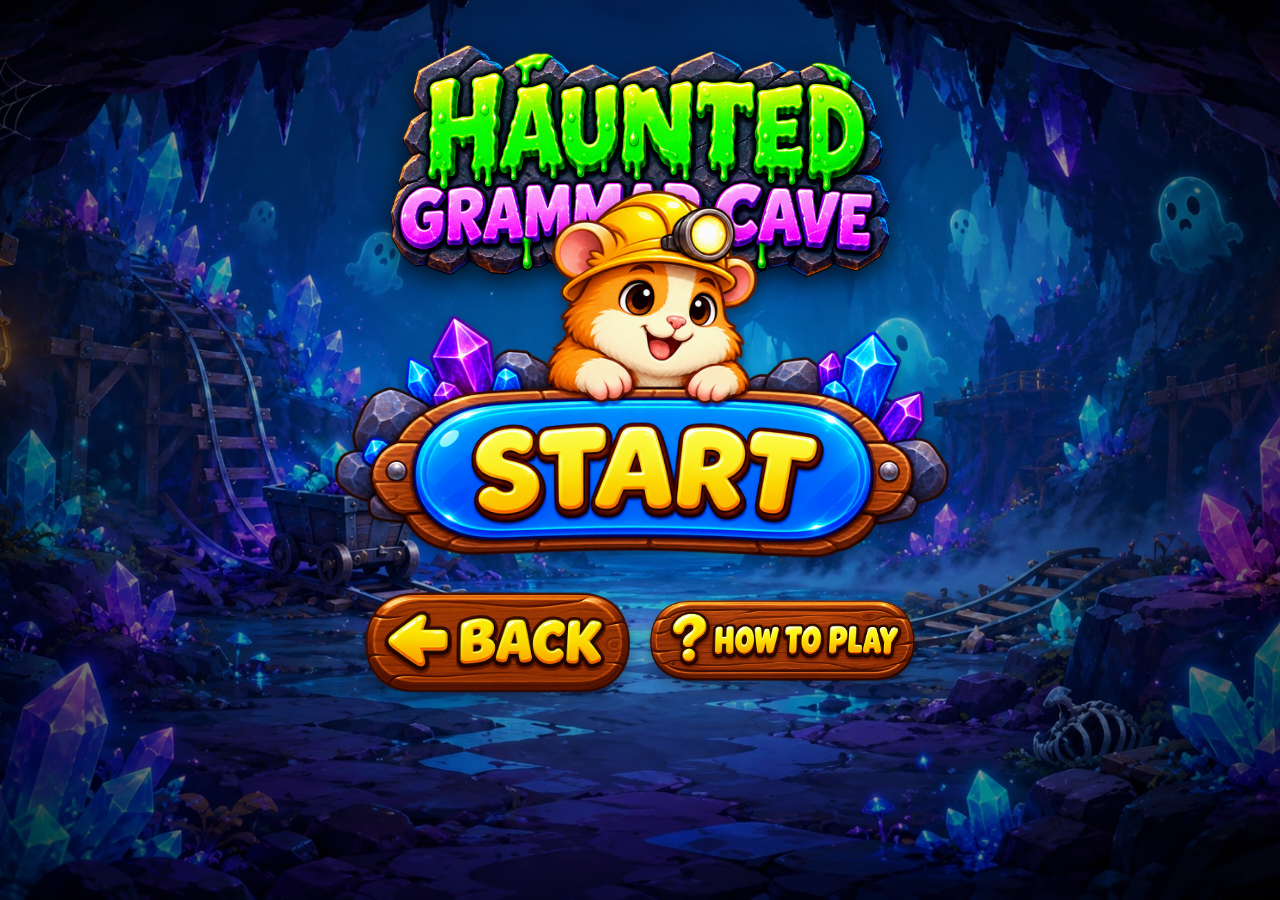
<file: games/haunted-grammar-cave/index.html>
<!doctype html>
<html lang="en">
<head>
  <meta charset="utf-8" />
  <meta name="viewport" content="width=device-width,initial-scale=1,viewport-fit=cover" />
  <title>Haunted Grammar Cave</title>
  <link rel="stylesheet" href="game.css" />
</head>
<body>
  <main id="stage" class="stage" aria-label="Haunted Grammar Cave game">
    <div class="background-glow" aria-hidden="true"></div>

    <!-- START SCREEN -->
    <section id="startScreen" class="screen start-screen is-active" aria-label="Start screen">
      <div class="start-title-wrap">
        <img class="logo-img start-logo" src="assets/logo.png" alt="Haunted Grammar Cave" draggable="false" />
      </div>

      <div class="start-controls">
        <button id="startBtn" class="img-button start-btn" aria-label="Start game">
          <img src="assets/start.png" alt="Start" draggable="false" />
        </button>
        <div class="start-subcontrols">
          <button id="startBackBtn" class="img-button wide-small" aria-label="Back to camp">
            <img src="assets/back.png" alt="Back" draggable="false" />
          </button>
          <button id="startHelpBtn" class="img-button wide-small" aria-label="How to play">
            <img src="assets/how-to-play.png" alt="How to play" draggable="false" />
          </button>
        </div>
      </div>
    </section>

    <!-- TOPIC CHOICE -->
    <div id="topicModal" class="modal topic-modal" role="dialog" aria-modal="true" aria-labelledby="topicTitle">
      <div class="topic-panel-wrap">
        <img class="topic-panel-art" src="assets/topic-panel.png" alt="Choose a topic" draggable="false" />
        <button id="topicClose" class="img-button topic-close-btn" aria-label="Close topic choice">
          <img src="assets/close.png" alt="Close" draggable="false" />
        </button>
        <div class="topic-copy">
          <h2 id="topicTitle" class="sr-only">Choose a topic</h2>
          <div class="topic-grid">
            <button class="topic-btn green" type="button" data-topic="present_simple">PRESENT SIMPLE</button>
            <button class="topic-btn blue" type="button" data-topic="present_continuous">PRESENT CONTINUOUS</button>
            <button class="topic-btn purple" type="button" data-topic="there_is_are">THERE IS / THERE ARE</button>
            <button class="topic-btn orange" type="button" data-topic="past_simple_was_were">PAST SIMPLE (WAS / WERE)</button>
          </div>
          <button id="topicGoBtn" class="img-button lets-go-btn is-disabled" type="button" aria-label="Let's go" disabled>
            <img src="assets/lets-go.png" alt="Let's go" draggable="false" />
          </button>
        </div>
      </div>
    </div>

    <!-- GAME SCREEN -->
    <section id="gameScreen" class="screen game-screen" aria-label="Game">
      <header class="hud">
        <div class="hud-left">
          <div class="hud-panel gem-panel" aria-label="Gems earned">
            <img src="assets/gems-panel.png" alt="" draggable="false" />
            <span id="gemCount" class="hud-value gem-value">0</span>
          </div>
          <div class="hud-panel task-panel" aria-label="Task number">
            <img src="assets/questions-panel.png" alt="" draggable="false" />
            <span id="taskCount" class="hud-value task-value">1/5</span>
          </div>
        </div>

        <div class="game-logo-wrap" aria-hidden="true">
          <img class="logo-img game-logo-img" src="assets/logo.png" alt="Haunted Grammar Cave" draggable="false" />
        </div>

        <div class="hud-right">
          <button id="musicBtn" class="img-button square-btn" aria-label="Music on">
            <img id="musicIcon" src="assets/music-on.png" alt="Music" draggable="false" />
          </button>
          <button id="helpBtn" class="img-button square-btn" aria-label="How to play">
            <img src="assets/help.png" alt="Help" draggable="false" />
          </button>
          <button id="pauseBtn" class="img-button square-btn" aria-label="Pause">
            <img src="assets/pause.png" alt="Pause" draggable="false" />
          </button>
          <button id="closeBtn" class="img-button square-btn" aria-label="Back to camp">
            <img src="assets/close.png" alt="Close" draggable="false" />
          </button>
        </div>
      </header>

      <div id="playfield" class="playfield" aria-live="polite">
        <div id="wordLayer" class="word-layer"></div>
      </div>
      <div id="darkness" class="darkness" aria-hidden="true"></div>
      <div id="flashlight" class="flashlight" aria-hidden="true">
        <img src="assets/flashlight.png" alt="" draggable="false" />
      </div>
      <div id="ghostScare" class="ghost-scare" aria-hidden="true">
        <img src="assets/ghost.png" alt="" draggable="false" />
        <div class="ghost-text">BOO!</div>
      </div>
      <div id="roundMessage" class="round-message" aria-hidden="true"></div>

      <div class="sentence-wrap" aria-label="Built sentence">
        <img class="sentence-art" src="assets/sentence-bar.png" alt="" draggable="false" />
        <div id="sentenceText" class="sentence-text"></div>
      </div>
    </section>

    <!-- HOW TO PLAY MODAL -->
    <div id="helpModal" class="modal help-modal" role="dialog" aria-modal="true" aria-labelledby="helpTitle">
      <div class="help-panel">
        <img class="help-panel-art" src="assets/how-to-play-panel.png" alt="How to play" draggable="false" />
        <button id="helpClose" class="img-button modal-close-btn" aria-label="Close instructions">
          <img src="assets/close.png" alt="Close" draggable="false" />
        </button>
        <div class="help-copy">
          <h2 id="helpTitle" class="sr-only">How to Play</h2>
          <ul>
            <li><strong>Choose a topic:</strong> pick one grammar topic before you start.</li>
            <li><strong>Move the flashlight:</strong> explore the dark cave with your light.</li>
            <li><strong>Find the word stones:</strong> hidden words appear inside the beam.</li>
            <li><strong>Build the sentence:</strong> click the words in the correct order.</li>
            <li><strong>Watch the stone bar:</strong> the sentence grows at the bottom of the screen.</li>
            <li><strong>Beware of ghosts:</strong> choose a wrong word and a ghost will appear.</li>
            <li><strong>Win gems:</strong> complete 5 rounds and collect your reward.</li>
          </ul>
        </div>
      </div>
    </div>

    <!-- PAUSE -->
    <div id="pauseOverlay" class="pause-overlay" role="dialog" aria-modal="true" aria-label="Paused">
      <div class="pause-card">
        <div class="pause-title">PAUSED</div>
        <button id="resumeBtn" class="code-button">CONTINUE</button>
      </div>
    </div>

    <!-- FINAL RESULTS -->
    <div id="resultsModal" class="modal results-modal" role="dialog" aria-modal="true" aria-label="Level completed">
      <div class="results-card">
        <img src="assets/results-bg.png" alt="Level completed" draggable="false" />
        <div id="resultsText" class="results-text"></div>
      </div>
      <div class="results-buttons">
        <button id="playAgainBtn" class="img-button results-btn" aria-label="Play again">
          <img src="assets/play-again.png" alt="Play again" draggable="false" />
        </button>
        <button id="resultsBackBtn" class="img-button results-btn" aria-label="Back to camp">
          <img src="assets/back-to-camp.png" alt="Back to camp" draggable="false" />
        </button>
      </div>
    </div>
  </main>

  <script src="game.js"></script>
</body>
</html>
</file>
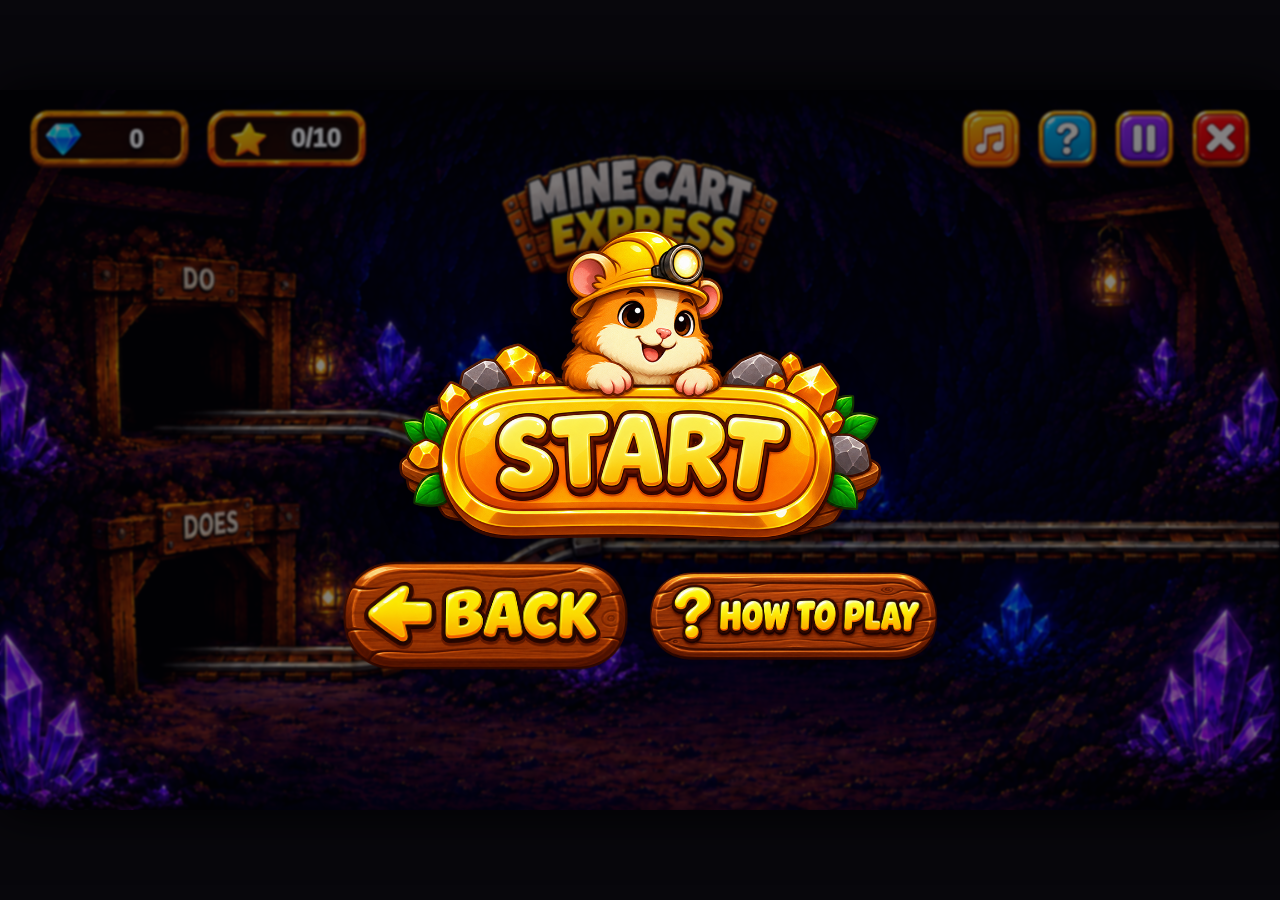
<file: games/mine-cart-express/index.html>
<!doctype html>
<html lang="en">
<head>
  <meta charset="utf-8" />
  <meta name="viewport" content="width=device-width, initial-scale=1" />
  <title>Mine Cart Express</title>
  <link rel="stylesheet" href="styles.css" />
</head>
<body>
  <main class="page">
    <section id="gameStage" class="stage" aria-label="Mine Cart Express game">
      <img id="bgImage" class="bg" src="assets/game/bg_do_does.png" alt="" draggable="false" />

      <header class="hud">
        <div class="hud-left">
          <div class="hud-badge diamond-badge">
            <img src="assets/ui/diamond_badge.png" alt="Diamonds" draggable="false" />
            <span id="diamondCount">0</span>
          </div>
          <div class="hud-badge progress-badge">
            <img src="assets/ui/progress_badge.png" alt="Progress" draggable="false" />
            <span id="progressCount">0/10</span>
          </div>
        </div>
        <div class="hud-right">
          <button id="soundBtn" class="image-btn top-btn" aria-label="Toggle sound">
            <img id="soundIcon" src="assets/ui/music_on.png" alt="" draggable="false" />
          </button>
          <button id="helpBtn" class="image-btn top-btn" aria-label="How to play">
            <img src="assets/ui/help.png" alt="" draggable="false" />
          </button>
          <button id="pauseBtn" class="image-btn top-btn" aria-label="Pause">
            <img src="assets/ui/pause.png" alt="" draggable="false" />
          </button>
          <button id="exitBtn" class="image-btn top-btn" aria-label="Exit">
            <img src="assets/ui/close.png" alt="" draggable="false" />
          </button>
        </div>
      </header>

      <img class="logo" src="assets/game/logo.png" alt="Mine Cart Express" draggable="false" />

      <div id="questionWrap" class="question-wrap hidden">
        <img src="assets/game/question_panel_compact.png" alt="" draggable="false" />
        <div id="questionText" class="question-text">___ you like pizza?</div>
      </div>

      <div id="answerFeedback" class="answer-feedback" aria-live="polite"></div>

      <button id="upperArrow" class="arrow-button upper hidden" aria-label="Choose upper tunnel">
        <img src="assets/game/arrow.png" alt="" draggable="false" />
      </button>
      <button id="lowerArrow" class="arrow-button lower hidden" aria-label="Choose lower tunnel">
        <img src="assets/game/arrow.png" alt="" draggable="false" />
      </button>

      <img id="cart" class="cart hidden" src="assets/game/cart_hamster.png" alt="Hamster in mine cart" draggable="false" />

      <div id="startOverlay" class="overlay show">
        <div class="start-card">
          <button id="startBtn" class="image-btn start-btn" aria-label="Start game">
            <img class="start-image" src="assets/ui/start_button.png" alt="Start" draggable="false" />
          </button>
          <div class="start-small-buttons">
            <button id="backBtn" class="image-btn menu-btn" aria-label="Back">
              <img src="assets/ui/back_button.png" alt="Back" draggable="false" />
            </button>
            <button id="howBtn" class="image-btn menu-btn" aria-label="How to play">
              <img src="assets/ui/how_to_play_button.png" alt="How to play" draggable="false" />
            </button>
          </div>
        </div>
      </div>

      <div id="topicOverlay" class="overlay">
        <div class="popup topic-popup">
          <img class="popup-bg" src="assets/ui/topic_modal.png" alt="Choose a topic" draggable="false" />
          <button class="image-btn popup-close" data-close="topic" aria-label="Close">
            <img src="assets/ui/close.png" alt="Close" draggable="false" />
          </button>
          <div class="topic-list">
            <button data-topic="presentSimple" class="topic-btn">PRESENT SIMPLE</button>
            <button data-topic="presentContinuous" class="topic-btn">PRESENT CONTINUOUS</button>
            <button data-topic="thereIsAre" class="topic-btn">THERE IS / THERE ARE</button>
            <button data-topic="pastWasWere" class="topic-btn">PAST SIMPLE (WAS / WERE)</button>
          </div>
          <button id="letsGoBtn" class="image-btn lets-go-btn disabled" aria-label="Let's go">
            <img src="assets/ui/lets_go_button.png" alt="Let's go" draggable="false" />
          </button>
        </div>
      </div>

      <div id="helpOverlay" class="overlay">
        <div class="popup help-popup">
          <img class="popup-bg" src="assets/ui/how_to_play_modal.png" alt="How to play" draggable="false" />
          <button class="image-btn popup-close" data-close="help" aria-label="Close">
            <img src="assets/ui/close.png" alt="Close" draggable="false" />
          </button>
          <div class="help-text">
            <p><strong>1.</strong> Read the question with the missing first word.</p>
            <p><strong>2.</strong> Click the glowing arrow for the correct tunnel.</p>
            <p><strong>3.</strong> The cart rolls toward the switch and waits there if you don’t answer yet.</p>
            <p><strong>4.</strong> Each correct answer gives you <strong>1 diamond</strong>.</p>
            <p><strong>5.</strong> Finish all <strong>10 questions</strong> to complete the ride.</p>
          </div>
        </div>
      </div>

      <div id="pauseOverlay" class="overlay">
        <div class="pause-box">
          <div class="pause-title">PAUSED</div>
          <button id="resumeBtn" class="resume-btn">RESUME</button>
        </div>
      </div>

      <div id="resultOverlay" class="overlay">
        <div class="popup result-popup">
          <img class="popup-bg" src="assets/ui/result_modal.png" alt="Results" draggable="false" />
          <div class="result-text-block">
            <div class="result-title-small">You collected</div>
            <div id="resultScore" class="result-score">0 / 10</div>
            <div class="result-title-small">diamonds!</div>
          </div>
          <div class="result-actions">
            <button id="playAgainBtn" class="image-btn result-btn" aria-label="Play again">
              <img src="assets/ui/play_again.png" alt="Play again" draggable="false" />
            </button>
            <button id="campBtn" class="image-btn result-btn" aria-label="Back to camp">
              <img src="assets/ui/back_to_camp.png" alt="Back to camp" draggable="false" />
            </button>
          </div>
        </div>
      </div>
    </section>
  </main>
  <script src="game.js"></script>
</body>
</html>
</file>
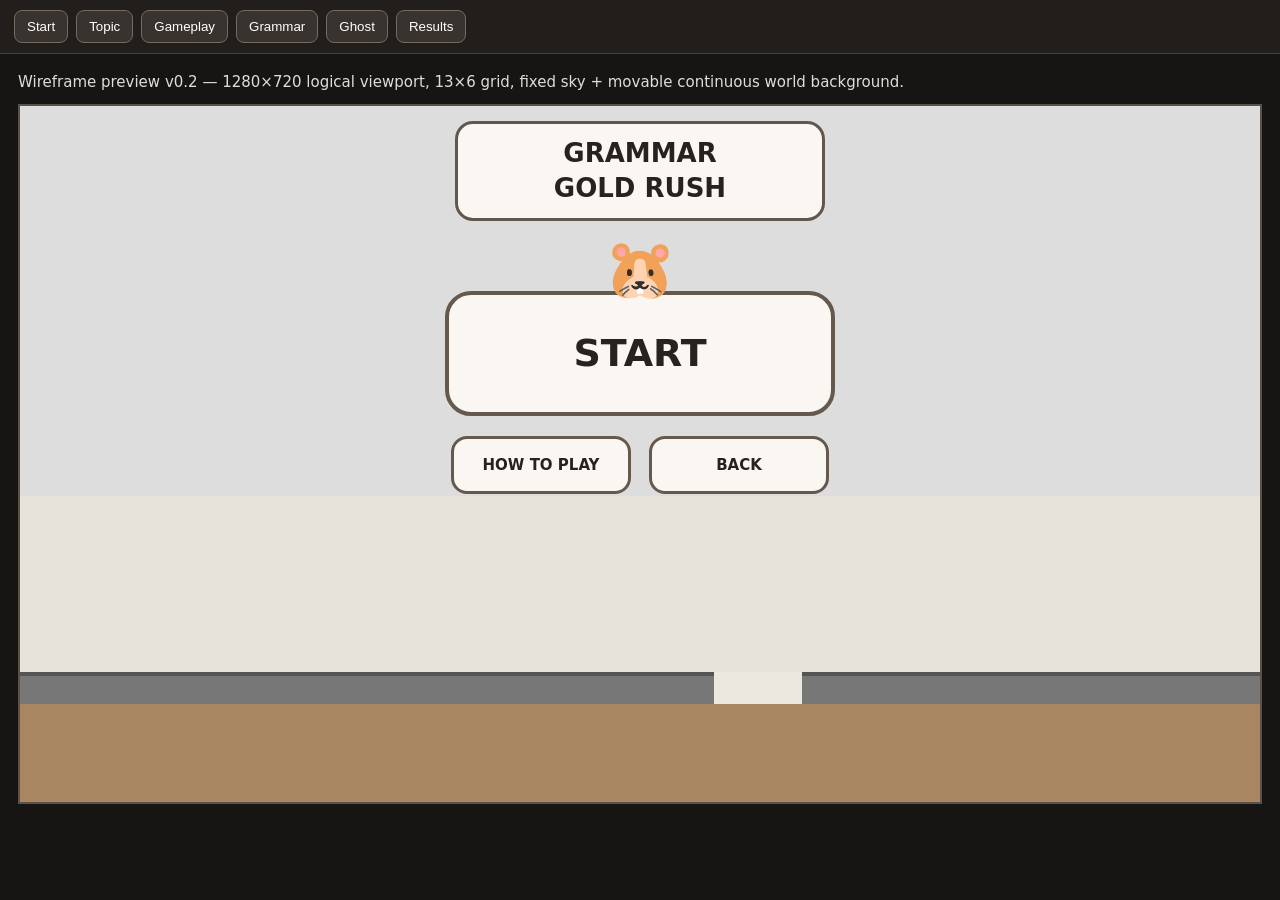
<file: docs/grammar-gold-rush/Grammar_Gold_Rush_Wireframe_Preview(1).html>
<!doctype html>
<html lang="en">
<head>
<meta charset="utf-8" />
<meta name="viewport" content="width=device-width,initial-scale=1" />
<title>Grammar Gold Rush — Wireframe Preview v0.2</title>
<style>
  :root{--ink:#27221e;--paper:#f3efe8;--line:#8e8478;--dark:#24211f;--mid:#cfc7bc;--open:#a98662;--revealed:#ded6ca;--accent:#d99a2b}
  *{box-sizing:border-box} body{margin:0;background:#171513;color:var(--ink);font:15px/1.35 system-ui,-apple-system,Segoe UI,Arial,sans-serif}
  .toolbar{position:sticky;top:0;z-index:20;display:flex;flex-wrap:wrap;gap:8px;padding:10px 14px;background:#211e1b;border-bottom:1px solid #463f39}
  .toolbar button{border:1px solid #766b60;background:#38332e;color:#fff;border-radius:8px;padding:8px 12px;cursor:pointer}.toolbar button:hover{background:#4a433c}
  .wrap{padding:18px}.note{max-width:1280px;margin:0 auto 12px;color:#ddd}.stage{position:relative;width:min(1280px,100%);aspect-ratio:16/9;margin:auto;background:#ece7df;overflow:hidden;border:2px solid #5a5149}
  .sky{position:absolute;inset:0;background:linear-gradient(#ddd 0 56%,#e7e2da 56%)}
  .hud{position:absolute;left:0;right:0;top:0;height:150px;z-index:8}.panel{position:absolute;border:3px solid #62574c;background:#faf7f2;border-radius:15px;height:70px;display:flex;align-items:center;justify-content:center;font-weight:800}
  .timer{left:20px;top:18px;width:195px}.gems{left:228px;top:18px;width:190px}.logo{position:absolute;top:15px;left:50%;transform:translateX(-50%);width:370px;height:100px;border:3px solid #62574c;border-radius:18px;background:#faf7f2;display:flex;align-items:center;justify-content:center;font-weight:900;font-size:26px;text-align:center}
  .ctrls{position:absolute;right:18px;top:18px;display:flex;gap:10px}.ctrl{width:68px;height:68px;border:3px solid #62574c;border-radius:16px;background:#faf7f2;display:grid;place-items:center;font-weight:900;font-size:24px}
  .world{position:absolute;inset:0;z-index:2}.grass{position:absolute;left:0;right:0;top:156px;height:32px;background:#777;border-top:4px solid #555}.hole{position:absolute;top:156px;left:56%;width:88px;height:32px;background:#ece7df}
  .earth{position:absolute;left:0;right:0;top:188px;bottom:0;background:#a98662}
  .grid{position:absolute;left:0;top:129px;width:1280px;height:590.77px;display:grid;grid-template-columns:repeat(13,1fr);grid-template-rows:repeat(6,1fr);z-index:4}
  .cell{border:1px solid #756a60;display:grid;place-items:center;font-size:13px;font-weight:800}.hidden{background:#2b2826;color:#aaa}.revealed{background:#ddd5ca}.open{background:transparent}.gold{background:#cbb899}.chest{background:#bca274}.exit{background:#6f5e4f;color:#fff}.ham{font-size:28px}
  .start-world{transform:translateY(410px)}
  .start-menu{position:absolute;z-index:10;left:50%;top:185px;transform:translateX(-50%);width:520px;text-align:center}.startbig{margin:auto;width:390px;height:125px;border:4px solid #65594d;border-radius:26px;background:#faf7f2;display:flex;align-items:center;justify-content:center;font-size:38px;font-weight:900;position:relative}.hamtop{position:absolute;top:-65px;left:50%;transform:translateX(-50%);font-size:58px}.rowbuttons{display:flex;justify-content:center;gap:18px;margin-top:20px}.smallbtn{width:180px;height:58px;border:3px solid #65594d;border-radius:16px;background:#faf7f2;display:grid;place-items:center;font-weight:800}
  .backdrop{position:absolute;inset:0;background:#0007;z-index:11}.modal{position:absolute;z-index:12;background:#f8f3ea;border:5px solid #65594d;border-radius:24px;box-shadow:0 12px 40px #0005}.modal h2{margin:0;padding:14px;text-align:center;border-bottom:3px solid #8f8275}.topic{left:260px;top:95px;width:760px;height:520px}.topicgrid{display:grid;grid-template-columns:1fr 1fr;gap:18px;padding:45px 70px}.topiccard{height:92px;border:3px solid #8e8478;border-radius:16px;display:grid;place-items:center;background:#fff}.confirm{width:260px;height:58px;margin:10px auto;border:3px solid #65594d;border-radius:16px;display:grid;place-items:center;font-weight:900;background:#eee}
  .grammar{left:140px;top:90px;width:1000px;height:560px}.timerbadge{position:absolute;right:35px;top:18px;width:110px;height:56px;border:3px solid #766b60;border-radius:14px;display:grid;place-items:center;font-size:28px;font-weight:900}.q{margin:85px 120px 24px;font-size:30px;text-align:center}.answers{width:650px;margin:auto;display:grid;gap:14px}.ans{height:56px;border:2px solid #8e8478;border-radius:14px;background:#fff;display:grid;place-items:center;font-size:22px}
  .ghost{left:90px;top:105px;width:1100px;height:520px}.ghostcols{display:grid;grid-template-columns:45% 55%;height:calc(100% - 66px)}.ghostart{display:grid;place-items:center;font-size:92px;border-right:3px solid #8e8478}.ghostq{padding:55px 45px}.ghostq .ans{margin-top:12px;width:100%}
  .results{left:365px;top:25px;width:550px;height:670px}.chestart{text-align:center;font-size:72px;margin-top:5px}.stats{margin:18px 70px;padding:24px;border:2px dashed #a89b8d;font-size:18px;line-height:1.8}.resbtn{margin:10px auto;width:340px;height:58px;border:3px solid #65594d;border-radius:16px;display:grid;place-items:center;font-weight:900}.red{background:#d8c9c9}
  .screen{display:none}.screen.active{display:block}
  .legend{position:absolute;right:8px;bottom:4px;z-index:9;background:#fffddd;padding:5px 8px;font-size:11px;border:1px solid #9c9185}
</style>
</head>
<body>
<div class="toolbar">
  <button data-screen="start">Start</button><button data-screen="topic">Topic</button><button data-screen="game">Gameplay</button><button data-screen="grammar">Grammar</button><button data-screen="ghost">Ghost</button><button data-screen="results">Results</button>
</div>
<div class="wrap">
<div class="note">Wireframe preview v0.2 — 1280×720 logical viewport, 13×6 grid, fixed sky + movable continuous world background.</div>
<div class="stage">
  <div class="sky"></div>
  <div class="screen active" id="start">
    <div class="world start-world"><div class="grass"></div><div class="hole"></div><div class="earth"></div></div>
    <div class="logo">GRAMMAR<br>GOLD RUSH</div>
    <div class="start-menu"><div class="startbig"><span class="hamtop">🐹</span>START</div><div class="rowbuttons"><div class="smallbtn">HOW TO PLAY</div><div class="smallbtn">BACK</div></div></div>
  </div>
  <div class="screen" id="topic">
    <div class="world start-world"><div class="grass"></div><div class="hole"></div><div class="earth"></div></div><div class="logo">GRAMMAR<br>GOLD RUSH</div><div class="backdrop"></div>
    <div class="modal topic"><h2>CHOOSE A TOPIC</h2><div class="topicgrid"><div class="topiccard">Present Simple</div><div class="topiccard">Present Continuous</div><div class="topiccard">Past Simple</div><div class="topiccard">Future Forms</div></div><div class="confirm">LET'S MINE!</div></div>
  </div>
  <div class="screen" id="game"></div>
  <div class="screen" id="grammar"><div class="backdrop"></div><div class="modal grammar"><h2>GRAMMAR CHALLENGE</h2><div class="timerbadge">10</div><div class="q">Tom ___ to school every day.</div><div class="answers"><div class="ans">go</div><div class="ans">goes</div><div class="ans">going</div></div></div></div>
  <div class="screen" id="ghost"><div class="backdrop"></div><div class="modal ghost"><h2>A GHOST!</h2><div class="timerbadge">5</div><div class="ghostcols"><div class="ghostart">👻<br>🧰</div><div class="ghostq"><h3>Which sentence is correct?</h3><div class="ans">A. She don't like spiders.</div><div class="ans">B. She doesn't like spiders.</div></div></div></div></div>
  <div class="screen" id="results"><div class="backdrop"></div><div class="modal results"><h2>LEVEL COMPLETED</h2><div class="chestart">💎🧰💎</div><div class="stats">GEMS COLLECTED&nbsp;&nbsp;&nbsp;27<br>BLOCKS MINED&nbsp;&nbsp;&nbsp;&nbsp;&nbsp;34<br>GRAMMAR&nbsp;&nbsp;&nbsp;&nbsp;&nbsp;&nbsp;&nbsp;&nbsp;&nbsp;9 / 11<br>GHOSTS DEFEATED&nbsp;&nbsp;&nbsp;2<br>DEEPEST LEVEL&nbsp;&nbsp;&nbsp;&nbsp;&nbsp;3</div><div class="resbtn">PLAY AGAIN</div><div class="resbtn red">BACK TO CAMP</div></div></div>
  <div class="hud" id="hud"><div class="panel timer">⏱ &nbsp; 01:28</div><div class="panel gems">💎 &nbsp; 14</div><div class="logo">GRAMMAR<br>GOLD RUSH</div><div class="ctrls"><div class="ctrl">♪</div><div class="ctrl">?</div><div class="ctrl">Ⅱ</div><div class="ctrl">×</div></div></div>
  <div class="world" id="gameworld"><div class="grass"></div><div class="hole"></div><div class="earth"></div><div class="grid" id="grid"></div></div>
  <div class="legend">Open cells = continuous world background showing through</div>
</div>
</div>
<script>
const grid=document.getElementById('grid');
const types=['hidden','hidden','hidden','revealed','revealed','gold','open','open','revealed','hidden','hidden','hidden','hidden','hidden'];
for(let r=0;r<6;r++)for(let c=0;c<14;c++){
  const d=document.createElement('div'); let t=types[c];
  if(r>0 && c>2 && c<11 && Math.random()>.35)t=Math.random()>.45?'open':'revealed';
  if(r===3&&c===7){t='open';d.textContent='🐹';d.classList.add('ham')}
  if(r===4&&c===10){t='exit';d.textContent='↓ EXIT'}
  if(r===2&&c===9){t='chest';d.textContent='CHEST'}
  d.classList.add('cell',t); if(!d.textContent)d.textContent=t==='hidden'?'?':t==='open'?'':t==='gold'?'GOLD':'BLOCK'; grid.appendChild(d)
}
const hud=document.getElementById('hud'), gameworld=document.getElementById('gameworld'), legend=document.querySelector('.legend');
function show(name){document.querySelectorAll('.screen').forEach(x=>x.classList.remove('active'));document.getElementById(name).classList.add('active');
  const gameplay=['game','grammar','ghost','results'].includes(name);hud.style.display=gameplay?'block':'none';gameworld.style.display=gameplay?'block':'none';legend.style.display=name==='game'?'block':'none';
}
document.querySelectorAll('[data-screen]').forEach(b=>b.onclick=()=>show(b.dataset.screen));show('start');
</script>
</body>
</html>
</file>
<file: games/haunted-grammar-cave/game.css>
:root {
  --gold: #ffd84a;
  --deep: #09051d;
  --purple: #9b2cff;
  --cyan: #28dfff;
}

* { box-sizing: border-box; }
html, body { margin: 0; width: 100%; height: 100%; overflow: hidden; background: #03040d; }
body { font-family: "Trebuchet MS", Arial, sans-serif; user-select: none; }
button { font: inherit; }

.stage {
  position: relative;
  width: 100vw;
  height: 100vh;
  overflow: hidden;
  isolation: isolate;
  background: url("assets/cave-background.jpg") center center / cover no-repeat;
}
.stage::after {
  content: "";
  position: absolute;
  inset: 0;
  pointer-events: none;
  z-index: 1;
  background: radial-gradient(circle at 50% 45%, transparent 25%, rgba(2,3,14,.18) 72%, rgba(0,0,0,.5) 100%);
}
.background-glow {
  position: absolute; inset: 0; z-index: 0; pointer-events: none;
  background: linear-gradient(180deg, rgba(15,10,60,.10), rgba(1,2,10,.18));
}

.screen { position: absolute; inset: 0; z-index: 5; display: none; }
.screen.is-active { display: block; }

.img-button {
  appearance: none; border: 0; background: transparent; padding: 0; cursor: pointer;
  filter: drop-shadow(0 6px 7px rgba(0,0,0,.35));
  transition: transform .14s ease, filter .14s ease, opacity .14s ease;
}
.img-button:hover { transform: scale(1.045); filter: drop-shadow(0 8px 12px rgba(0,0,0,.45)) brightness(1.06); }
.img-button:active { transform: scale(.97); }
.img-button img { display: block; width: 100%; height: auto; pointer-events: none; }
.img-button:focus-visible { outline: 3px solid #fff; outline-offset: 4px; border-radius: 16px; }

.logo-img { display: block; width: 100%; height: auto; filter: drop-shadow(0 8px 12px rgba(0,0,0,.72)); }
.sr-only {
  position: absolute !important;
  width: 1px; height: 1px; padding: 0; margin: -1px; overflow: hidden;
  clip: rect(0,0,0,0); white-space: nowrap; border: 0;
}

/* START */
.start-screen::before {
  content: ""; position: absolute; inset: 0; z-index: -1;
  background: radial-gradient(circle at 50% 49%, rgba(24,25,90,.05) 0 16%, rgba(0,0,0,.2) 58%, rgba(0,0,0,.52) 100%);
}
.start-title-wrap {
  position: absolute; left: 50%; top: 5%; transform: translateX(-50%); z-index: 5;
  width: min(48vw, 500px);
}
.start-controls {
  position: absolute; left: 50%; top: 49%; transform: translate(-50%,-50%);
  width: min(56vw, 670px); z-index: 5; display: flex; flex-direction: column; align-items: center;
}
.start-btn { width: min(49vw, 620px); }
.start-subcontrols { margin-top: -1.6%; display: flex; gap: clamp(8px,1.5vw,22px); align-items: center; justify-content: center; width: 82%; }
.wide-small { flex: 1 1 0; max-width: 300px; }

/* TOPIC MODAL */
.modal, .pause-overlay {
  position: absolute; inset: 0; z-index: 100; display: none; align-items: center; justify-content: center;
  background: rgba(0,0,10,.76); backdrop-filter: blur(3px);
}
.modal.open, .pause-overlay.open { display: flex; }
.topic-panel-wrap {
  position: relative; width: min(84vw, 980px);
  filter: drop-shadow(0 20px 40px rgba(0,0,0,.55));
}
.topic-panel-art { width: 100%; height: auto; display: block; }
.topic-close-btn {
  position: absolute; right: -3%; top: 2%; width: clamp(52px, 5vw, 70px); z-index: 3;
}
.topic-copy {
  position: absolute; left: 8.5%; right: 8.5%; top: 34%; bottom: 8%;
  display: flex; flex-direction: column; align-items: center;
}
.topic-grid {
  width: 100%; display: grid; grid-template-columns: 1fr 1fr;
  column-gap: clamp(12px, 1.35vw, 20px); row-gap: clamp(10px, 1.15vw, 16px);
}
.topic-btn {
  min-height: clamp(56px, 6.3vw, 74px);
  border: 3px solid rgba(255,255,255,.72);
  border-radius: 18px;
  cursor: pointer;
  color: #fff; font: 900 clamp(16px, 1.5vw, 25px)/1.05 "Arial Black", Impact, sans-serif;
  letter-spacing: .01em; text-align: center;
  text-shadow: 0 3px 0 rgba(0,0,0,.35), 0 0 8px rgba(0,0,0,.2);
  box-shadow: inset 0 -5px 0 rgba(0,0,0,.15), 0 5px 10px rgba(0,0,0,.22);
  transition: transform .14s ease, box-shadow .14s ease, filter .14s ease;
  padding: .4em .55em;
}
.topic-btn:hover { transform: translateY(-2px); filter: brightness(1.05); }
.topic-btn.active { outline: 5px solid #fff7a8; outline-offset: 2px; box-shadow: 0 0 0 5px rgba(255,214,69,.78), inset 0 -6px 0 rgba(0,0,0,.12), 0 10px 18px rgba(0,0,0,.3); }
.topic-btn.green { background: linear-gradient(#44d957, #25b945); }
.topic-btn.blue { background: linear-gradient(#54c9ff, #269fe8); }
.topic-btn.purple { background: linear-gradient(#c65cff, #9f3fe7); }
.topic-btn.orange { background: linear-gradient(#ffb847, #ff9028); }
.lets-go-btn {
  width: min(34vw, 370px);
  margin-top: auto;
}
.lets-go-btn.is-disabled { opacity: 1; filter: grayscale(1) saturate(0) brightness(.78); cursor: default; }
.lets-go-btn.is-disabled:hover { transform: none; filter: grayscale(1) saturate(0) brightness(.78); }

/* HUD */
.hud {
  position: absolute; left: 0; top: 0; width: 100%; height: clamp(74px, 11vh, 112px);
  z-index: 60; pointer-events: none;
}
.hud-left, .hud-right { position: absolute; top: 1.6vh; display: flex; align-items: flex-start; gap: clamp(8px,1vw,16px); pointer-events: auto; }
.hud-left { left: clamp(16px,3vw,52px); }
.hud-right { right: clamp(15px,3vw,50px); }
.hud-panel { position: relative; height: clamp(58px,7.1vh,82px); }
.hud-panel img { height: 100%; width: auto; display: block; }
.hud-value {
  position: absolute; top: 50%; transform: translateY(-51%); color: white;
  font-family: "Arial Black", Impact, sans-serif; font-size: clamp(22px,2.45vw,40px); line-height: 1;
  -webkit-text-stroke: 1px #170400; text-shadow: 0 2px 0 #170400;
}
.gem-value { left: 48.5%; }
.task-value { left: 43%; }
.square-btn { width: clamp(52px, 6.2vw, 80px); pointer-events: auto; }
.game-logo-wrap {
  position: absolute; left: 50%; top: .9vh; transform: translateX(-50%);
  width: min(21vw, 340px);
  pointer-events: none;
}

/* GAME FIELD */
.game-screen::before {
  content: ""; position: absolute; inset: 0; z-index: -1;
  background: linear-gradient(180deg, rgba(2,4,17,.18), rgba(0,0,0,.14));
}
.playfield {
  position: absolute;
  left: 2.5%; right: 2.5%; top: clamp(84px, 11.5vh, 118px); bottom: clamp(74px, 12vh, 112px);
  z-index: 12;
  overflow: hidden;
  border-radius: 1.5vw;
  cursor: none;
}
.word-layer { position: absolute; inset: 0; z-index: 11; }
.word-rock {
  --rot: 0deg;
  position: absolute;
  width: clamp(128px, 13.5vw, 235px);
  aspect-ratio: 1.86 / 1;
  border: 0; padding: 0; background: transparent url("assets/word-rock.png") center / contain no-repeat;
  cursor: none;
  transform: translate(-50%,-50%) rotate(var(--rot));
  transition: transform .16s ease, filter .16s ease, opacity .22s ease;
  filter: drop-shadow(0 7px 7px rgba(0,0,0,.5));
  z-index: 12;
}
.word-rock span {
  position: absolute; inset: 20% 10% 18%;
  display: flex; align-items: center; justify-content: center; text-align: center;
  color: #f5f0ff; font-family: "Arial Black", Impact, sans-serif;
  font-size: clamp(18px,1.95vw,33px); letter-spacing: .01em;
  -webkit-text-stroke: 1.5px #120b26;
  text-shadow: 0 2px 0 #170e2f, 0 0 8px rgba(117,212,255,.35);
  transform: rotate(calc(var(--rot) * -1));
}
.word-rock:hover { transform: translate(-50%,-50%) rotate(var(--rot)) scale(1.06); filter: drop-shadow(0 0 13px rgba(76,219,255,.7)); }
.word-rock.correct { opacity: 0; transform: translate(-50%,-50%) rotate(var(--rot)) scale(.35); pointer-events: none; }
.word-rock.wrong { animation: rockWrong .38s ease; filter: drop-shadow(0 0 18px #ff3c76); }
@keyframes rockWrong { 0%,100% { transform: translate(-50%,-50%) rotate(var(--rot)); } 25% { transform: translate(calc(-50% - 8px),-50%) rotate(var(--rot)); } 75% { transform: translate(calc(-50% + 8px),-50%) rotate(var(--rot)); } }

.darkness {
  --x: 50%; --y: 50%;
  position: absolute; inset: 0; z-index: 20; pointer-events: none;
  background: radial-gradient(circle clamp(118px, 10vw, 180px) at var(--x) var(--y),
    rgba(1,2,12,0) 0%, rgba(1,2,12,.07) 36%, rgba(0,0,7,.84) 68%, rgba(0,0,5,.97) 100%);
  transition: opacity .2s ease;
}
.flashlight {
  position: absolute; left: 50%; top: 50%; width: clamp(47px,4.7vw,77px); z-index: 65;
  pointer-events: none; transform: translate(-50%, 3%); transform-origin: 50% 0;
  filter: drop-shadow(0 0 10px rgba(122,120,255,.35));
}
.flashlight img { width: 100%; height: auto; display: block; }
.ghost-scare {
  position: absolute; z-index: 70; left: 50%; top: 50%; width: clamp(190px,24vw,390px);
  transform: translate(-50%,-50%) scale(.1); opacity: 0; pointer-events: none;
}
.ghost-scare img { width: 100%; height: auto; display: block; filter: drop-shadow(0 0 22px rgba(77,223,255,.85)); }
.ghost-text {
  position: absolute; top: -3%; left: 64%; color: white; font: 900 clamp(28px,4vw,68px)/1 Impact, sans-serif;
  -webkit-text-stroke: 3px #32134d; transform: rotate(10deg); text-shadow: 0 0 12px #8b31ff;
}
.ghost-scare.show { animation: ghostPop .8s cubic-bezier(.18,.72,.2,1); }
@keyframes ghostPop {
  0% { opacity: 0; transform: translate(-50%,-50%) scale(.12) rotate(-8deg); }
  18% { opacity: 1; transform: translate(-50%,-50%) scale(1.12) rotate(3deg); }
  55% { opacity: 1; transform: translate(-50%,-50%) scale(.98) rotate(-2deg); }
  100% { opacity: 0; transform: translate(-50%,-55%) scale(.75) rotate(4deg); }
}
.round-message {
  position: absolute; left: 50%; top: 45%; z-index: 72; transform: translate(-50%,-50%) scale(.85);
  padding: .35em .75em; border-radius: .35em; opacity: 0; pointer-events: none;
  color: #fff8c8; font: 900 clamp(30px,4vw,68px)/1 Impact, sans-serif; text-align: center;
  -webkit-text-stroke: 2px #422006; text-shadow: 0 4px 0 #6b2f06, 0 0 20px #ffdc55;
}
.round-message.show { animation: messagePop .9s ease; }
@keyframes messagePop { 0%{opacity:0;transform:translate(-50%,-50%) scale(.5)} 20%{opacity:1;transform:translate(-50%,-50%) scale(1.08)} 70%{opacity:1} 100%{opacity:0;transform:translate(-50%,-60%) scale(.9)} }

.sentence-wrap {
  position: absolute; left: 50%; bottom: max(0px, env(safe-area-inset-bottom)); transform: translateX(-50%);
  width: min(92vw, 1500px); z-index: 62; pointer-events: none;
}
.sentence-art { display: block; width: 100%; height: auto; filter: drop-shadow(0 8px 8px rgba(0,0,0,.6)); }
.sentence-text {
  position: absolute; inset: 0;
  display: flex; align-items: center; justify-content: center; flex-wrap: wrap; gap: .22em;
  padding: 0 7% 0 10%;
  transform: translateY(10%);
  color: #f9fbff; font: 900 clamp(17px,1.9vw,32px)/1.15 "Arial Black", Impact, sans-serif; text-align: center;
  -webkit-text-stroke: 1.4px #11091f; text-shadow: 0 2px 0 #16092c, 0 0 11px rgba(105,199,255,.45);
}
.sentence-word { animation: wordIn .25s ease; }
@keyframes wordIn { from{opacity:0;transform:translateY(8px) scale(.8)} to{opacity:1;transform:none} }

/* HELP AND PAUSE */
.help-panel {
  position: relative; width: min(84vw, 770px);
  filter: drop-shadow(0 20px 40px rgba(0,0,0,.55));
}
.help-panel-art { width: 100%; height: auto; display: block; }
.help-copy {
  position: absolute; left: 13%; right: 9%; top: 29%; bottom: 7%;
  display: flex; flex-direction: column; align-items: flex-start;
  color: #111;
}
.help-copy ul {
  margin: 0; padding-left: 1.05em; width: 100%; list-style: disc;
  font-size: clamp(13px, 1.18vw, 18px); line-height: 1.08; font-weight: 700;
}
.help-copy li + li { margin-top: .27em; }
.help-copy strong { color: #2070d5; font-weight: 900; }
.modal-close-btn {
  position:absolute; right: 3.8%; top: 4.2%; width: clamp(46px, 5vw, 62px); z-index: 2;
}
.code-button {
  display:block; min-width:190px; padding:12px 28px; cursor:pointer; border:5px solid #a54d0a; border-radius:22px;
  background:linear-gradient(#ffd733,#ff9f16); color:#fff; font:900 clamp(20px,2.5vw,30px)/1 "Arial Black",sans-serif;
  -webkit-text-stroke:1px #6d2905; text-shadow:0 2px 0 #8a3a08; box-shadow:inset 0 0 0 3px #fff063,0 5px 0 #6c2705;
}
.code-button:hover { filter:brightness(1.08); transform:translateY(-1px); }

.pause-card {
  position: relative; width: min(70vw,520px); padding: clamp(28px,4vw,55px);
  border: 8px solid #8f4b16; border-radius: 30px;
  background: linear-gradient(135deg,#ffe4aa,#f6ca78 65%,#f2b966);
  box-shadow: inset 0 0 0 5px #f8d785, inset 0 0 35px rgba(113,57,14,.32), 0 22px 80px #000;
  color: #32170b; text-align:center;
}
.pause-card .code-button { margin-left: auto; margin-right: auto; }

.pause-card::before {
  content:""; position:absolute; inset:-15px; z-index:-1; border-radius:36px;
  background: linear-gradient(#4d2412,#201006); box-shadow: inset 0 0 0 5px #bd6e24;
}
.pause-title { font:900 clamp(45px,7vw,90px)/1 Impact,sans-serif; color:#a94cff; -webkit-text-stroke:2px #2b0b3b; text-shadow:0 4px 0 #5c1b73,0 0 18px #9f39ff; margin-bottom:28px; }

/* RESULTS */
.results-modal { flex-direction: column; gap: 12px; }
.results-card { position: relative; height: min(70vh, 680px); }
.results-card > img { height: 100%; width: auto; display: block; filter: drop-shadow(0 18px 35px rgba(0,0,0,.6)); }
.results-text {
  position: absolute; left: 15%; right: 15%; top: 45%; bottom: 10%; display:flex; flex-direction:column; align-items:center; justify-content:center; gap:.42em;
  text-align:center; color:#3b210e; font-weight:900; font-size:clamp(18px,2.25vw,31px); line-height:1.1;
}
.results-text .big { font-size:1.18em; color:#502a0d; }
.results-text .gem-line { font-size:1.22em; color:#0e77ae; }
.results-buttons { display:flex; gap:clamp(12px,2vw,28px); align-items:center; justify-content:center; }
.results-btn { width:min(32vw,350px); }

.game-screen.paused .darkness, .game-screen.paused .flashlight { opacity: .55; }

@media (max-width: 900px) {
  .start-title-wrap { width: min(68vw, 430px); top: 7%; }
  .start-controls { width: min(78vw, 550px); top: 52%; }
  .start-btn { width: 100%; }
  .start-subcontrols { width: 100%; }
  .topic-panel-wrap { width: min(95vw, 760px); }
  .topic-copy { left: 9%; right: 9%; top: 33%; bottom: 8%; }
  .topic-grid { column-gap: 8px; row-gap: 8px; }
  .topic-btn { min-height: 46px; font-size: clamp(11px, 1.75vw, 15px); border-radius: 12px; padding: .3em .45em; }
  .lets-go-btn { width: min(42vw, 250px); }
  .game-logo-wrap { width: min(28vw, 230px); top: 1.5vh; }
  .playfield { left: 2%; right: 2%; top: 90px; bottom: 82px; }
  .sentence-wrap { width: 96vw; }
  .sentence-text { padding: 0 7% 0 10%; font-size: clamp(13px, 2.1vw, 19px); }
  .help-panel { width: min(94vw, 740px); }
  .help-copy { left: 12%; right: 8%; top: 28%; bottom: 8%; }
  .help-copy ul { font-size: clamp(10px, 1.45vw, 14px); line-height: 1.04; }
  .results-btn { width: min(42vw, 280px); }
}
</file>
<file: games/mine-cart-express/styles.css>
*{box-sizing:border-box}
html,body{margin:0;width:100%;height:100%;background:#08070c;font-family:Arial Rounded MT Bold,Arial,sans-serif;overflow:hidden}
body{color:#fff}
.page{width:100%;height:100%;display:grid;place-items:center}
.stage{position:relative;width:min(100vw,177.777vh);aspect-ratio:16/9;overflow:hidden;background:#05040a;box-shadow:0 0 50px #000}
.bg{position:absolute;inset:0;width:100%;height:100%;object-fit:cover;user-select:none}
.hidden{display:none!important}
.image-btn{padding:0;border:0;background:transparent;cursor:pointer}
.image-btn img{display:block;max-width:100%;height:auto;user-select:none;pointer-events:none}
.image-btn:hover{transform:scale(1.03)}
.lets-go-btn:hover{transform:translateX(-50%) scale(1.03)}
.lets-go-btn:active{transform:translateX(-50%) scale(.99)}
.image-btn:active{transform:scale(.99)}
.popup-close:hover{transform:scale(1.03)}
.popup-close:active{transform:scale(.99)}

.hud{position:absolute;z-index:50;top:2.2%;left:2%;right:2%;display:flex;justify-content:space-between;align-items:flex-start}
.hud-left,.hud-right{display:flex;gap:.8vw;align-items:center}
.hud-badge{position:relative;display:inline-block}
.hud-badge img{display:block;height:clamp(46px,4.8vw,72px);width:auto}
.diamond-badge img,.progress-badge img{height:clamp(46px,5.2vw,78px)}
.hud-badge span{position:absolute;top:50%;transform:translateY(-50%);font-weight:1000;color:#fff;text-shadow:0 .12em .1em #000,0 0 .3em #000;font-size:clamp(19px,2vw,34px)}
.diamond-badge span{left:66%;transform:translate(-50%,-50%)}
.progress-badge span{left:67%;transform:translate(-50%,-50%);background:rgba(30,14,8,.94);padding:.04em .22em;border-radius:.35em}
.top-btn img{width:clamp(42px,5.2vw,76px)}

.logo{position:absolute;z-index:25;top:-1.2%;left:50%;transform:translateX(-50%);width:21.5%;pointer-events:none}
.question-wrap{position:absolute;z-index:25;right:3.2%;bottom:3.2%;width:41.5%;display:grid;place-items:center}
.question-wrap img{width:100%;height:auto;display:block}
.question-text{position:absolute;left:6%;right:6%;top:10%;bottom:10%;display:flex;align-items:center;justify-content:center;text-align:center;color:#2a160b;font-weight:900;font-size:clamp(15px,1.65vw,28px);line-height:1.05;text-shadow:0 .04em #fff6;white-space:nowrap}

.answer-feedback{position:absolute;z-index:55;left:49.7%;top:44.5%;width:6.2vw;height:6.2vw;min-width:58px;min-height:58px;max-width:92px;max-height:92px;transform:translate(-50%,-50%) scale(.4);display:flex;align-items:center;justify-content:center;border-radius:50%;font-size:clamp(38px,4.5vw,72px);font-weight:1000;opacity:0;pointer-events:none;text-shadow:0 .08em .08em #0008}
.answer-feedback.show-correct{color:#eaffef;background:rgba(30,185,76,.92);box-shadow:0 0 1.4vw #39ff72;border:.22vw solid #baffcb;animation:feedbackPop .72s ease-out forwards}
.answer-feedback.show-wrong{color:#fff0f0;background:rgba(218,42,45,.94);box-shadow:0 0 1.4vw #ff4141;border:.22vw solid #ffc3c3;animation:feedbackPop .72s ease-out forwards}
@keyframes feedbackPop{0%{opacity:0;transform:translate(-50%,-50%) scale(.35)}18%{opacity:1;transform:translate(-50%,-50%) scale(1.08)}55%{opacity:1;transform:translate(-50%,-50%) scale(1)}100%{opacity:0;transform:translate(-50%,-50%) scale(.9)}}

.arrow-button{position:absolute;z-index:30;width:7.3%;border:0;background:transparent;padding:0;cursor:pointer;filter:drop-shadow(0 0 .55vw #ffae00);transition:transform .12s,filter .12s}
.arrow-button img{width:100%}
.arrow-button.upper{left:17.4%;top:32.8%}
.arrow-button.lower{left:17.55%;top:65.9%}
.arrow-button:hover{transform:scale(1.06);filter:drop-shadow(0 0 1vw #ffd43b)}
.arrow-button:disabled{opacity:.72;cursor:default}
.arrow-button.correct{filter:drop-shadow(0 0 1.2vw #2cff4d)}
.arrow-button.wrong{filter:drop-shadow(0 0 1.2vw #ff3131)}

.cart{position:absolute;z-index:26;width:11.6%;left:108%;top:54.8%;transform:translate(-50%,-50%);pointer-events:none;animation:cartBob .46s ease-in-out infinite alternate}
@keyframes cartBob{from{transform:translate(-50%,-50%) translateY(-.12vw)}to{transform:translate(-50%,-50%) translateY(.12vw)}}

.overlay{position:absolute;inset:0;z-index:80;display:none;place-items:center;background:rgba(4,3,9,.48);backdrop-filter:blur(1px)}
.overlay.show{display:grid}

.start-card{display:flex;flex-direction:column;align-items:center;gap:1vw}
.start-image{width:min(39vw,590px);filter:drop-shadow(0 .7vw 1vw #0008)}
.start-small-buttons{display:flex;gap:1vw;align-items:center;justify-content:center}
.menu-btn img{width:min(23vw,330px)}

.popup{position:relative;display:flex;justify-content:center;align-items:center}
.popup-bg{display:block;max-width:min(72vw,850px);max-height:84vh;height:auto}
.popup-close{position:absolute;top:3%;right:4%;z-index:3}
.popup-close img{width:min(5vw,60px)}

.help-popup{width:min(64vw,800px)}
.help-text{position:absolute;left:17%;right:17%;top:23%;bottom:14%;display:flex;flex-direction:column;justify-content:center;gap:.4vw;text-align:left;color:#553011;font-size:clamp(15px,1.35vw,24px);line-height:1.28}
.help-text p{margin:0}

.topic-popup{width:min(82vw,980px)}
.topic-list{position:absolute;left:15%;right:15%;top:37%;display:grid;grid-template-columns:1fr 1fr;gap:.8vw .9vw}
.topic-btn,.resume-btn{border:0;border-radius:1vw;padding:.72em .65em;font-weight:1000;color:#fff;cursor:pointer;box-shadow:0 .2vw .4vw #0007,inset 0 0 0 .15vw rgba(255,255,255,.25);text-shadow:0 .12em .1em #000;font-size:clamp(13px,1.1vw,18px);line-height:1.15;min-height:4.1vw;display:flex;align-items:center;justify-content:center;text-align:center}
.topic-btn{background:linear-gradient(180deg,#3ec7ff,#0d7bcb)}
.topic-btn:nth-child(1){background:linear-gradient(180deg,#53d762,#179a2c)}
.topic-btn:nth-child(3){background:linear-gradient(180deg,#c966ff,#8b24c8)}
.topic-btn:nth-child(4){background:linear-gradient(180deg,#ffb02d,#e4551d)}
.topic-btn.selected{outline:.28vw solid #fff;transform:scale(1.025)}
.lets-go-btn{position:absolute;left:50%;transform:translateX(-50%);bottom:-14%;transition:transform .12s,filter .12s;z-index:3}
.lets-go-btn img{width:min(23vw,330px)}
.lets-go-btn.disabled{opacity:1;filter:grayscale(1) saturate(0) brightness(.68);pointer-events:none}

.pause-box{min-width:min(30vw,380px);padding:2rem;border-radius:1.2rem;background:linear-gradient(#f8e0a8,#e6bd70);border:6px solid #5b2a10;box-shadow:0 1vw 2.4vw #000b;text-align:center;color:#35180b}
.pause-title{font-weight:1000;font-size:clamp(26px,3vw,46px);margin-bottom:1rem;color:#ffb300;text-shadow:0 .08em 0 #5a1d02}
.resume-btn{background:linear-gradient(#35c8ff,#087bc8)}

.result-popup{width:min(42vw,500px)}
.result-text-block{position:absolute;left:17%;right:17%;top:44%;text-align:center;color:#6a3a10}
.result-title-small{text-transform:uppercase;font-weight:1000;font-size:clamp(18px,1.8vw,28px);text-shadow:0 .05em #fff5}
.result-score{font-size:clamp(42px,4.6vw,72px);font-weight:1000;color:#ff9900;text-shadow:0 .05em 0 #5d260a,0 0 .25em rgba(255,255,255,.4);line-height:1.1;margin:.12em 0}
.result-actions{position:absolute;left:9%;right:9%;bottom:4.8%;display:flex;flex-direction:column;align-items:center;gap:.45vw}
.result-btn img{width:min(26vw,330px)}

@media(max-aspect-ratio:16/9){.stage{width:100vw;height:auto}}
</file>
